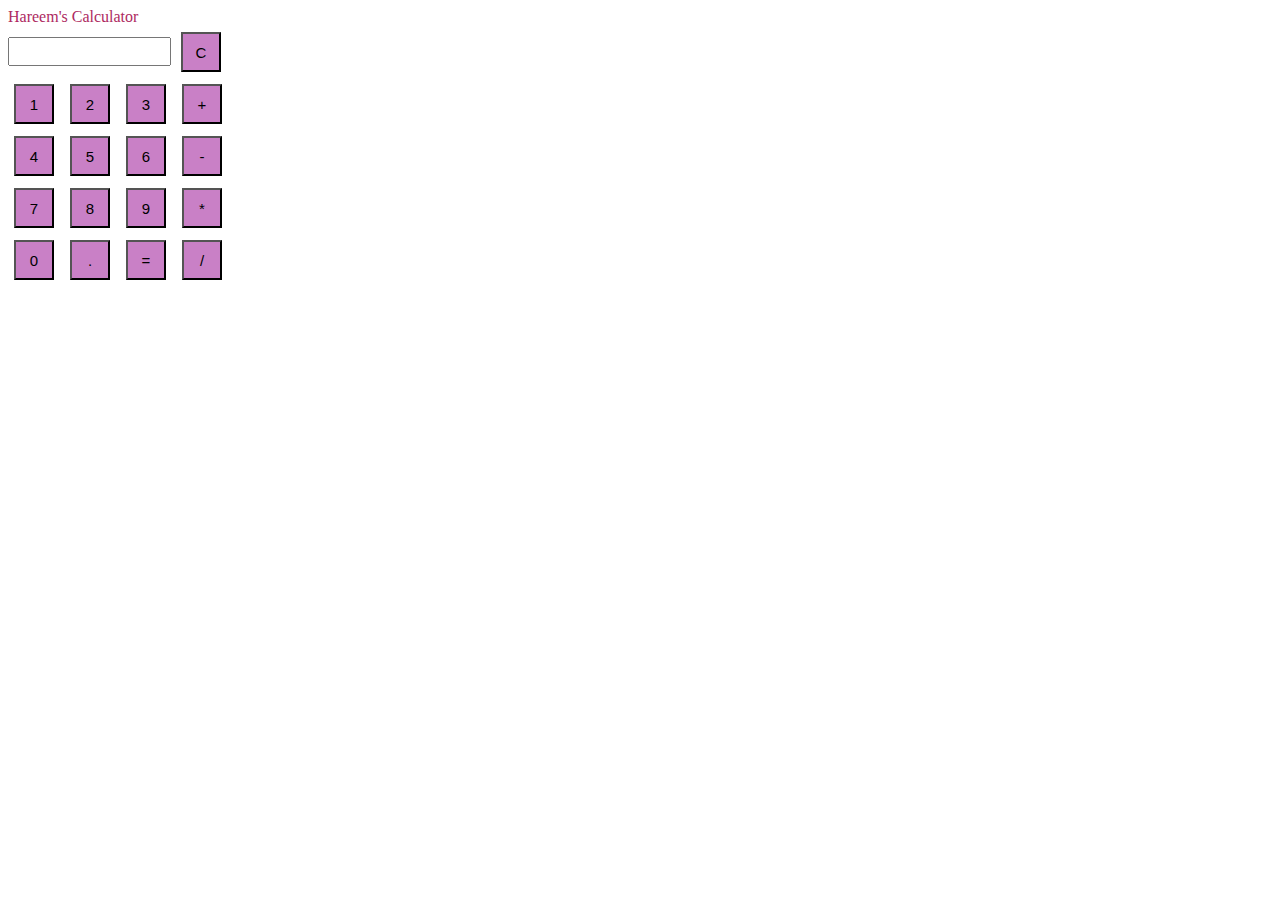
<file: Assignment_01/task1_9115.html>
<!DOCTYPE html>
<html>
<head>
  <title>Calculator in html</title>
  <style>
    input[type="button"] {
      width: 40px;
      height: 40px;
      font-size: 15px;
      margin: 6px;
      background-color: #c980c6; 
    }
    input[type="button"]:hover {
      background-color: #bd22ba;
    }
    #result {
      width: 155px;
      font-size: 20px;
      margin-bottom: 10px;
    }
  </style>
</head>
<body>
  <h2style="font-family:verdana"  style="color:rgb(174, 42, 97)"> Hareem's Calculator</h2><br>
  <input type="text" id="result" readonly>
  <input type="button" value="C" onclick="clearResult()"><br>
  <input type="button" value="1" onclick="appendToResult('1')">
  <input type="button" value="2" onclick="appendToResult('2')">
  <input type="button" value="3" onclick="appendToResult('3')">
  <input type="button" value="+" onclick="appendToResult('+')"><br>
  <input type="button" value="4" onclick="appendToResult('4')">
  <input type="button" value="5" onclick="appendToResult('5')">
  <input type="button" value="6" onclick="appendToResult('6')">
  <input type="button" value="-" onclick="appendToResult('-')"><br>
  <input type="button" value="7" onclick="appendToResult('7')">
  <input type="button" value="8" onclick="appendToResult('8')">
  <input type="button" value="9" onclick="appendToResult('9')">
  <input type="button" value="*" onclick="appendToResult('*')"><br>
  <input type="button" value="0" onclick="appendToResult('0')">
  <input type="button" value="." onclick="appendToResult('.')">
  <input type="button" value="=" onclick="calculate()">
  <input type="button" value="/" onclick="appendToResult('/')"><br>

  <script>
    function appendToResult(value) {
      document.getElementById('result').value += value;
    }
    
    function calculate() {
      var result = document.getElementById('result').value;
      var calculatedResult = eval(result); 
      document.getElementById('result').value = calculatedResult;
    }
    
    function clearResult() {
      document.getElementById('result').value = '';
    }
  </script>
</body>
</html>
</file>
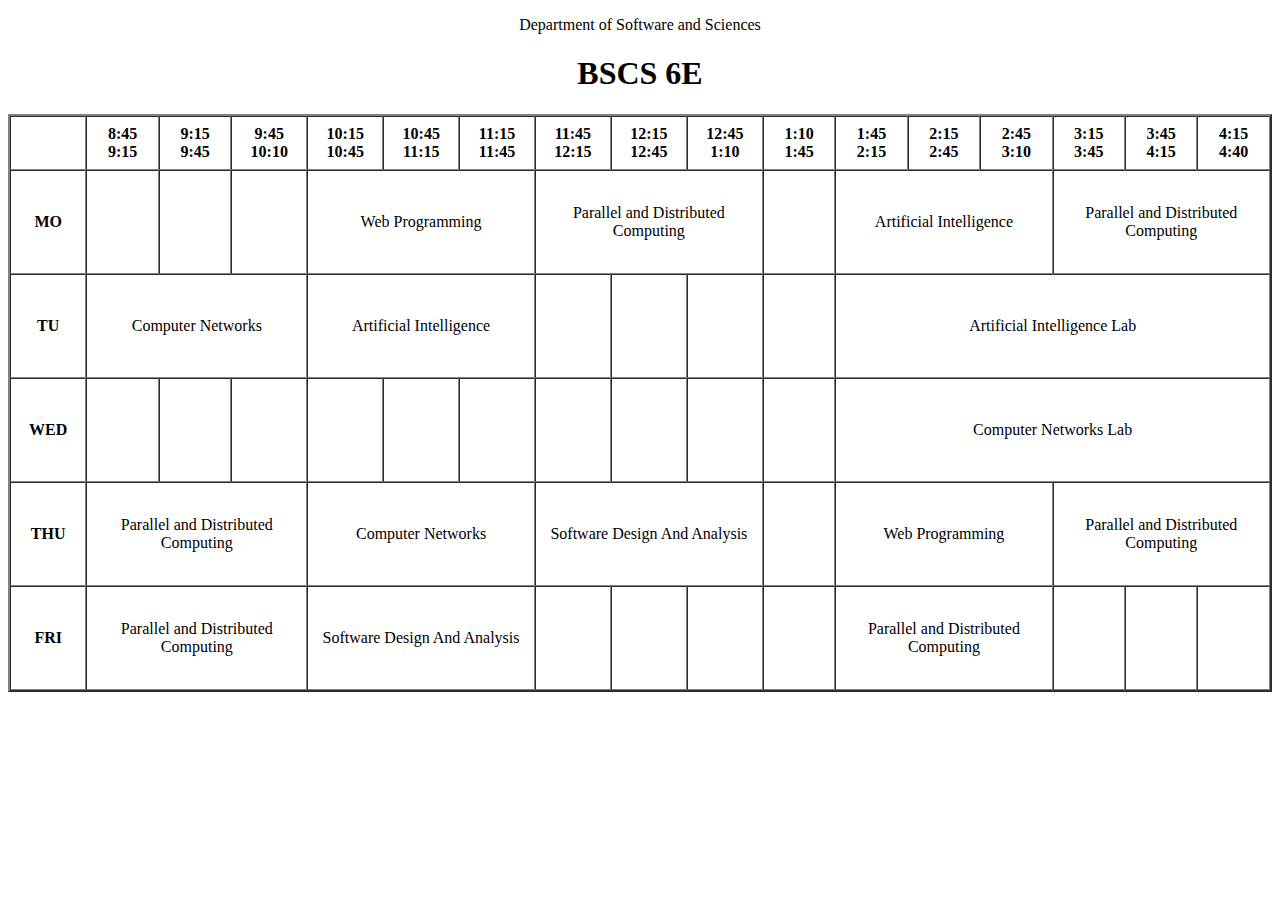
<file: Assignment_01/task2_9115.html>
<!DOCTYPE html>
<html>
<head>
  <title>TimeTable in html</title>
</head>
<p align="center">Department of Software and Sciences</p>
<h1 align="center">BSCS 6E</h1>
    <table border="2" cellspacing="0" align="center">
        <tr>
            <td align="center" height="50" width="100"><br>
                <b>   </b></br>
            </td>
            <td align="center" height="50" width="100">
                <b>8:45<br>9:15</b>
            </td>
            <td align="center" height="50" width="100">
                <b>9:15<br>9:45</b>
            </td>
            <td align="center" height="50" width="100">
                <b>9:45<br>10:10</b>
            </td>
            <td align="center" height="50" width="100">
                <b>10:15<br>10:45</b>
            </td>
            <td align="center" height="50" width="100">
                <b>10:45<br>11:15</b>
            </td>
            <td align="center" height="50" width="100">
                <b>11:15<br>11:45</b>
            </td>
            <td align="center" height="50" width="100">
                <b>11:45<br>12:15</b>
            </td>
            <td align="center" height="50" width="100">
                <b>12:15<br>12:45</b>
            <td align="center" height="50" width="100">
            <b>12:45<br>1:10</b>
            </td>
            <td align="center" height="50" width="100">
            <b>1:10<br>1:45</b>
            </td>
            <td align="center" height="50" width="100">
            <b>1:45<br>2:15</b>
            </td>
            <td align="center" height="50" width="100">
            <b>2:15<br>2:45</b>
            </td>
            <td align="center" height="50" width="100">
            <b>2:45<br>3:10</b>
            </td>
            <td align="center" height="50" width="100">
            <b>3:15<br>3:45</b>
            </td>
            <td align="center" height="50" width="100">
            <b>3:45<br>4:15</b>
            </td>
            <td align="center" height="50" width="100">
            <b>4:15<br>4:40</b>
            </td>
        </tr>
        <tr>
            <td align="center" height="100">
                <b>MO</b>
            </td>
            <td align="center" height="100"></td>
            <td align="center" height="100"></td>
            <td align="center" height="100"></td>
            <td colspan="3" rowspan:"0.5" align="center" height="50">Web Programming</td>
            <td colspan="3" rowspan:"0.5" align="center" height="50">Parallel and Distributed Computing</td>
            <td align="center" height="50"></td>
            <td colspan="3" rowspan:"0.5" align="center" height="50">Artificial Intelligence</td>
            <td colspan="3" rowspan:"0.5" align="center" height="50">Parallel and Distributed Computing</td>
        </tr>
        <tr>
            <td align="center" height="100">
                <b>TU</b>
            </td>
            <td colspan="3" rowspan:"0.5" align="center" height="50">Computer Networks</td>
            <td colspan="3" rowspan:"0.5" align="center" height="50">Artificial Intelligence</td>
            <td align="center" height="100"></td>
            <td align="center" height="100"></td>
            <td align="center" height="100"></td>
            <td align="center" height="100"></td>
            <td colspan="6" rowspan:"0.5" align="center" height="50">Artificial Intelligence Lab</td>
        </tr>
        <tr>
            <td align="center" height="100">
                <b>WED</b>
            </td>
            <td align="center" height="100"></td>
            <td align="center" height="100"></td>
            <td align="center" height="100"></td>
            <td align="center" height="100"></td>
            <td align="center" height="100"></td>
            <td align="center" height="100"></td>
            <td align="center" height="100"></td>
            <td align="center" height="100"></td>
            <td align="center" height="100"></td>
            <td align="center" height="100"></td>
            <td colspan="6" rowspan:"0.5" align="center" height="50">Computer Networks Lab</td>
        </tr>
        <tr>
            <td align="center" height="100">
                <b>THU</b>
            </td>
            <td colspan="3" rowspan:"0.5" align="center" height="50">Parallel and Distributed Computing</td>
            <td colspan="3" rowspan:"0.5" align="center" height="50">Computer Networks</td>
            <td colspan="3" rowspan:"0.5" align="center" height="50">Software Design And Analysis</td>
            <td align="center" height="100"></td>
            <td colspan="3" rowspan:"0.5" align="center" height="50">Web Programming</td>
            <td colspan="6" rowspan:"0.5" align="center" height="50">Parallel and Distributed Computing</td>
        </tr>
        <tr>
            <td align="center" height="100">
                <b>FRI</b>
            </td>
            <td colspan="3" rowspan:"0.5" align="center" height="50">Parallel and Distributed Computing</td>
            <td colspan="3" rowspan:"0.5" align="center" height="50">Software Design And Analysis</td>
            <td align="center" height="100"></td>
            <td align="center" height="100"></td>
            <td align="center" height="100"></td>
            <td align="center" height="100"></td>
            <td colspan="3" rowspan:"0.5" align="center" height="50">Parallel and Distributed Computing</td>
            <td align="center" height="100"></td>
            <td align="center" height="100"></td>
            <td align="center" height="100"></td>
        </tr>
    </table>
</body>
</html>
</file>
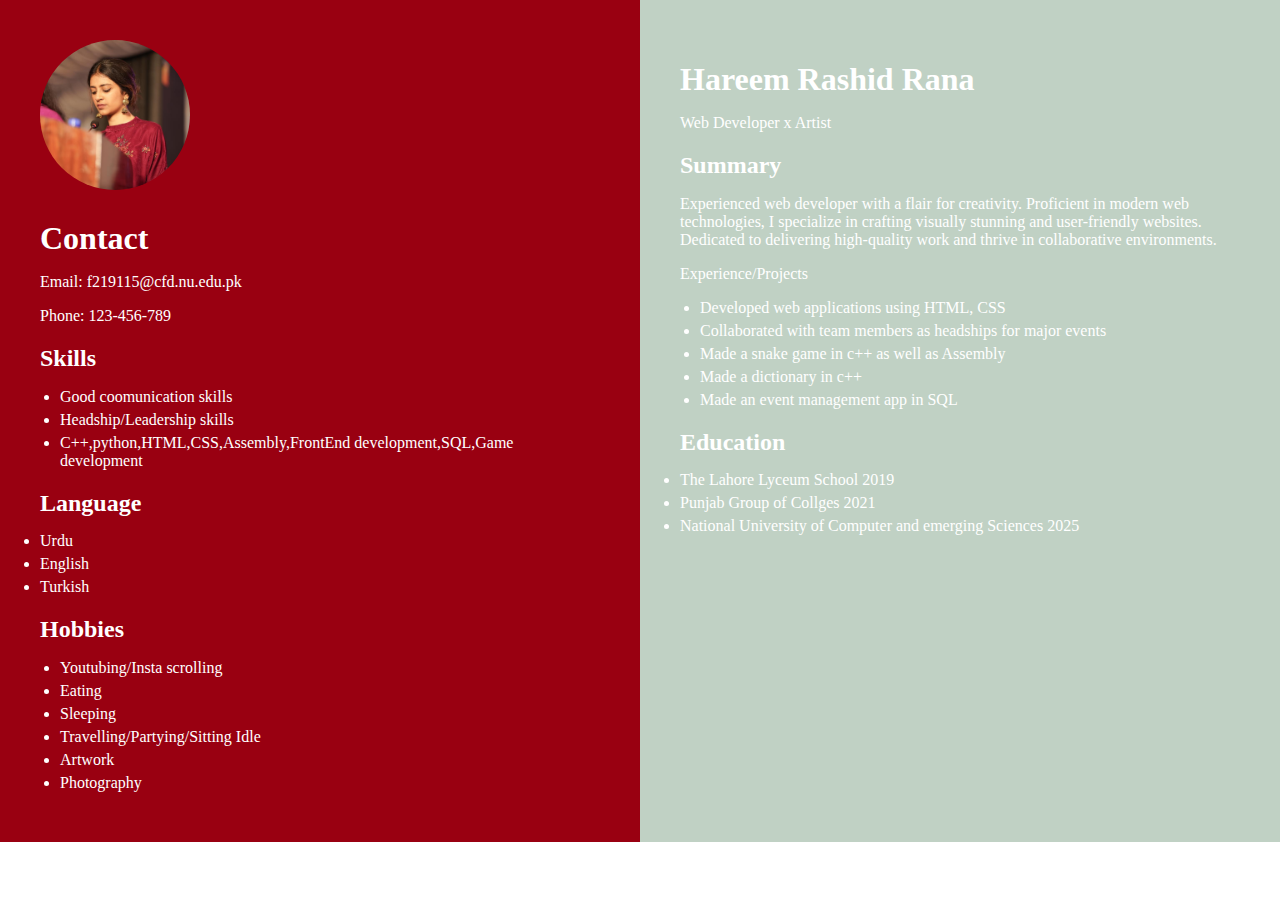
<file: Assignment_01/task3.html>
<!DOCTYPE html>
<html>
<head>
  <title>My CV</title>
  <style>
    body {
      font-family: "Times New Roman", Times, serif;
      padding: 0px;
      margin: 0px;
      display: flex;
    }
    .section {
      font-family: "Times New Roman", Times, serif;
      flex: 1;
      padding: 40px;
      color: #fff;
      box-sizing: border-box;
      position: relative;
    }
    .left-section {
      background-color: #990011FF; /* Blue background color for the left section */
    }
    .right-section {
      background-color: #c0d1c4; /* Green background color for the right section */
    }
    h1, h2 {
      margin-bottom: 15px;
    }
    p {
      margin-bottom: 10px;
    }
    ul {
      padding-left: 20px;
      margin-bottom: 10px;
    }
    li {
      margin-bottom: 5px;
    }
  </style>
</head>
<body>
  <div class="section left-section">
    <img src="hareem.jpeg" alt="Profile Picture" style="width: 150px ;height: 150px; border-radius: 90px; object-fit: cover; margin-bottom: 5px;">
    <h1>Contact</h1>
   
    <p>Email: f219115@cfd.nu.edu.pk</p>
    <p>Phone: 123-456-789</p>
    <h2>Skills</h2>
    <ul>
      <li>Good coomunication skills</li>
      <li>Headship/Leadership skills</li>
      <li>C++,python,HTML,CSS,Assembly,FrontEnd development,SQL,Game development</li>
    </ul>
    <h2>Language</h2>
    <li>Urdu</li>
        <li>English</li>
        <li>Turkish</li>
    <h2>Hobbies</h2>
    <ul>
        <li>Youtubing/Insta scrolling</li>
        <li>Eating</li>
        <li>Sleeping</li>
        <li>Travelling/Partying/Sitting Idle</li>
        <li>Artwork</li>
        <li>Photography</li>
      </ul>
  </div>
  <div class="section right-section">
    <h1>Hareem Rashid Rana</h1>
    <p>Web Developer x Artist</p>
    <h2>Summary</h2>
    <p>Experienced web developer with a flair for creativity. Proficient in modern web technologies, I specialize in crafting visually stunning and user-friendly websites. Dedicated to delivering high-quality work and thrive in collaborative environments.</p>
    <p>Experience/Projects</p>
    <ul>
      <li>Developed web applications using HTML, CSS</li>
      <li>Collaborated with team members as headships for major events</li>
      <li>Made a snake game in c++ as well as Assembly</li>
      <li>Made a dictionary in c++</li>
      <li>Made an event management app in SQL</li>
    </ul>
    <h2>Education</h2>
    <li>The Lahore Lyceum School 2019</li>
        <li>Punjab Group of Collges 2021</li>
        <li>National University of Computer and emerging Sciences 2025</li>
  </div>
</body>
</html>
</file>
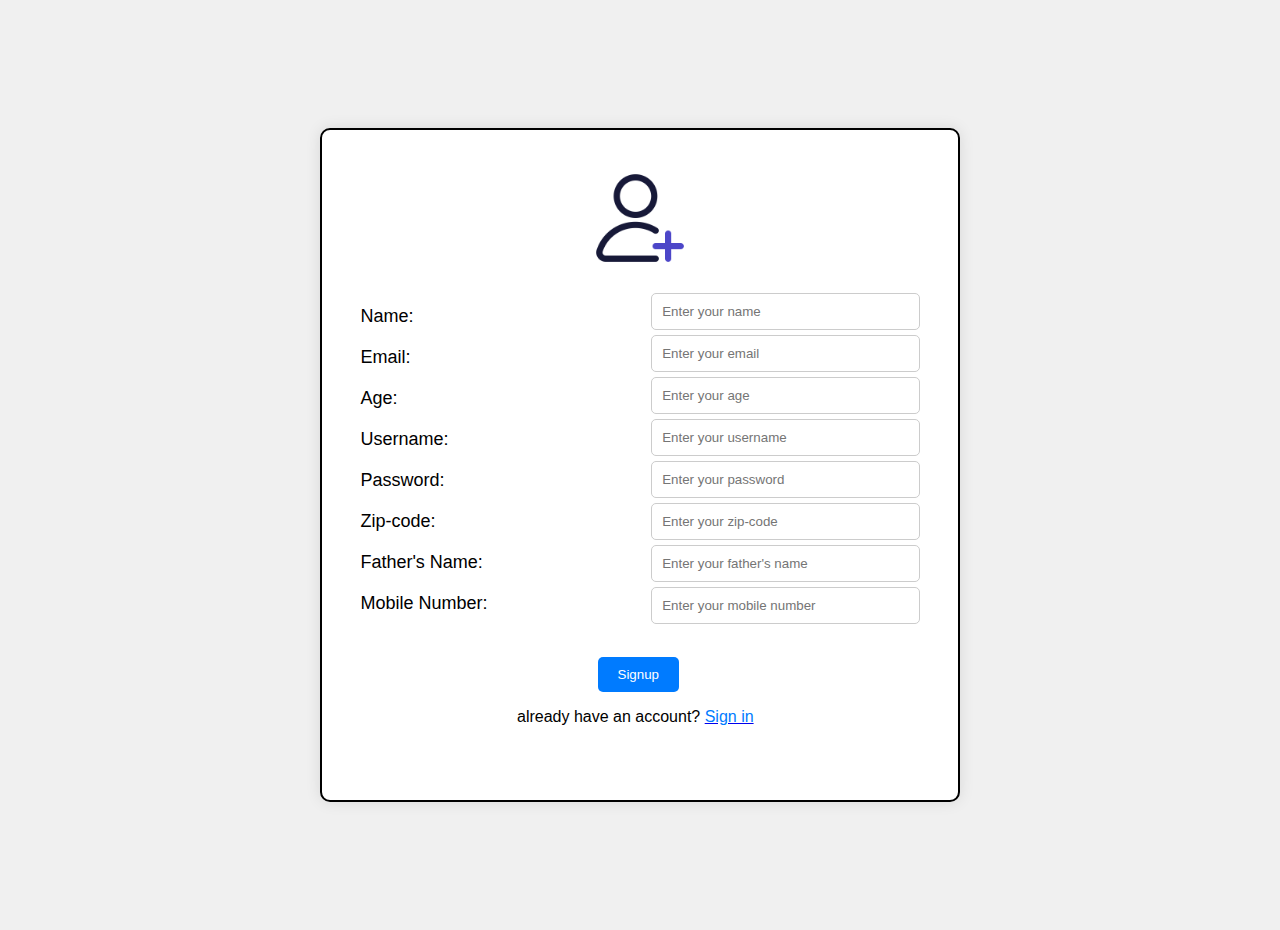
<file: lab_04/Task_2/signup.html>
<!DOCTYPE html>
<html lang="en">
<head>
    <meta charset="UTF-8">
    <meta name="viewport" content="width=device-width, initial-scale=1.0">
    <link rel="stylesheet" href="https://cdnjs.cloudflare.com/ajax/libs/font-awesome/6.5.1/css/all.min.css">
    <link rel="javascript" href="index.js">
    <title>DOC</title>
     
    <style>
        body {
            margin: 0;
            padding: 0;
            font-family: Arial, sans-serif;
            background-color: #f0f0f0;
        }

        .main {
            width: 50%;
            background-color: white;
            margin: 10% auto;
            border-radius: 10px;
            border: 2px solid black;
            padding: 3%;
            box-sizing: border-box;
            box-shadow: 0px 0px 15px rgba(0, 0, 0, 0.1);
        }

        .main img {
            width: 100px;
            height: auto;
            display: block;
            margin: 0 auto 20px;
        }

        .mainn {
            display: flex;
            justify-content: space-between;
            margin-bottom: 20px;
        }

        .main1, .main2 {
            width: 48%;
        }

        .main1 p {
            font-size: 18px;
            margin-bottom: 20px;
        }

        .main2 input {
            width: 100%;
            padding: 10px;
            border: 1px solid #ccc;
            border-radius: 5px;
            box-sizing: border-box;
            margin-top: 5px;
        }
        .main2 p{
         margin-left: -50%;
       }
        button {
            padding: 10px 20px;
            border: none;
            border-radius: 5px;
            background-color: #007bff;
            color: white;
            cursor: pointer;
            transition: background-color 0.3s ease;
            margin-top: 12%;
            margin-left: -20%;
        }

        button:hover {
            background-color: #0056b3;
        }
        .highlight{
            color: #007bff;
        }
        .highlight:hover{
            color:blue;
            font-size: x-large;
            transition: 0.3s ease;
        }
    </style>
</head>
<body>
    <form id="signupForm" onsubmit=" return signup_validation(event)" >
        <div class="main">
            <img src="add.png" alt="">
            <div class="mainn">
                <div class="main1">
                    <p>Name:</p>
                    <p>Email:</p>
                    <p>Age:</p>
                    <p>Username:</p>
                    <p>Password:</p>
                    <p>Zip-code:</p>
                    <p>Father's Name:</p>
                    <p>Mobile Number:</p>
                </div>
                <div class="main2">
                    <input type="text" placeholder="Enter your name" id="na" required>
                    <input type="email" placeholder="Enter your email" id="em" required>
                    <input type="number" placeholder="Enter your age" id="ag" required>
                    <input type="text" placeholder="Enter your username" id="us" required>
                    <input type="password" placeholder="Enter your password" id="pas" required>
                    <input type="text" placeholder="Enter your zip-code" id="zp" required>
                    <input type="text" placeholder="Enter your father's name" id="fn" required>
                    <input type="tel" placeholder="Enter your mobile number" id="mo" required>
                <button  type="submit">Signup</button>
                <p > already have an account? <a href="singin.html"><span class="highlight"> Sign in</span></a></p>
                
                </div>
            </div>
        </div>
       
    </form>
    <script src="index.js"></script>
</body>
</html>
</file>
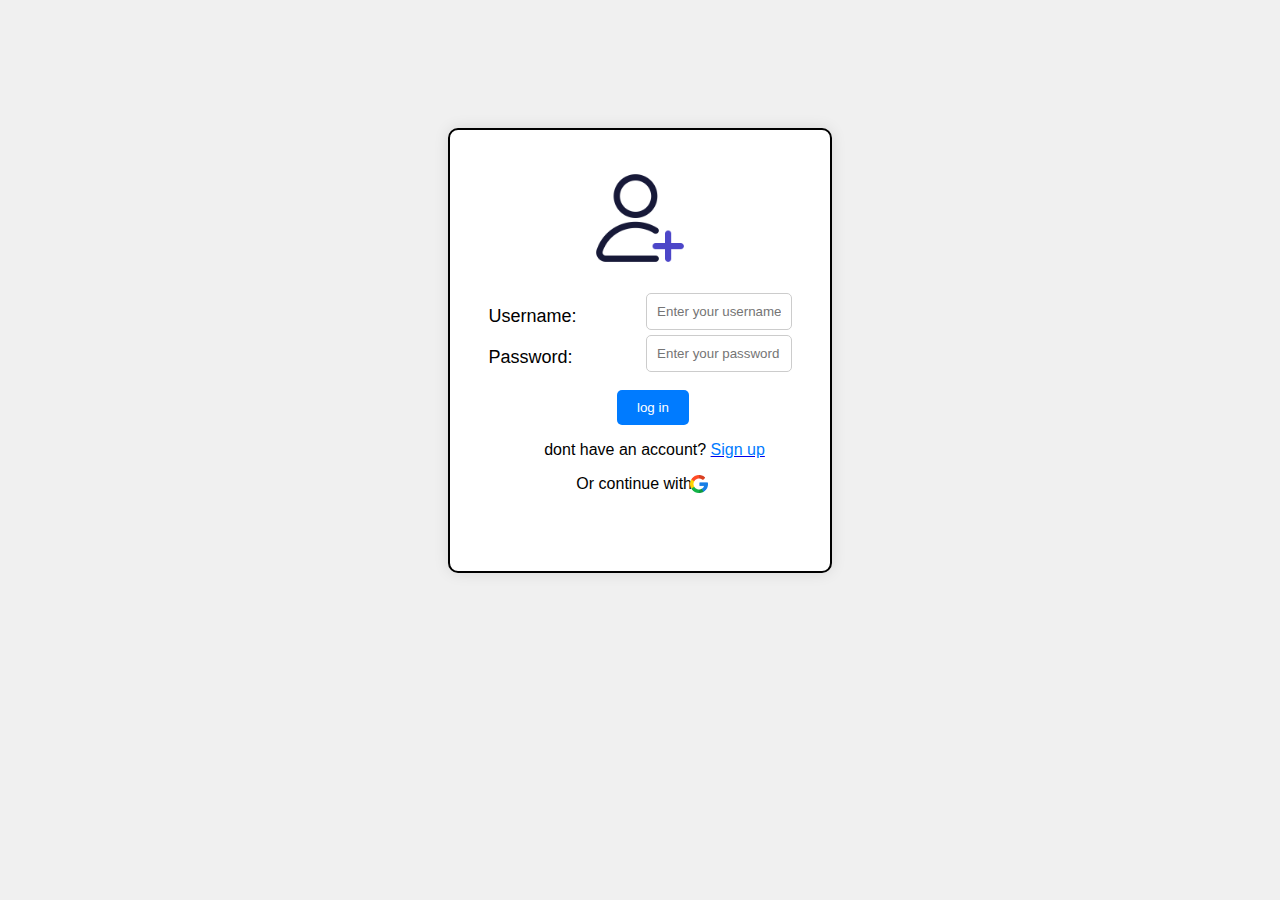
<file: lab_04/Task_2/singin.html>
<!DOCTYPE html>
<html lang="en">
<head>
    <meta charset="UTF-8">
    <meta name="viewport" content="width=device-width, initial-scale=1.0">
    <link rel="stylesheet" href="https://cdnjs.cloudflare.com/ajax/libs/font-awesome/6.5.1/css/all.min.css">
    <link rel="javascript" href="index.js">
    <link rel="stylesheet" href="style.css">
    <title>DOC</title>
     
    <style>
        body {
            margin: 0;
            padding: 0;
            font-family: Arial, sans-serif;
            background-color: #f0f0f0;
        }

        .main {
            width: 30%;
            background-color: white;
            margin: 10% auto;
            border-radius: 10px;
            border: 2px solid black;
            padding: 3%;
            box-sizing: border-box;
            box-shadow: 0px 0px 15px rgba(0, 0, 0, 0.1);
        }

        .main img {
            width: 100px;
            height: auto;
            display: block;
            margin: 0 auto 20px;
        }

        .mainn {
            display: flex;
            justify-content: space-between;
            margin-bottom: 20px;
        }

        .main1, .main2 {
            width: 48%;
        }

        .main1 p {
            font-size: 18px;
            margin-bottom: 20px;
        }

        .main2 input {
            width: 100%;
            padding: 10px;
            border: 1px solid #ccc;
            border-radius: 5px;
            box-sizing: border-box;
            margin-top: 5px;
        }
        .main2 p{
         margin-left: -70%;
       }
        button {
            padding: 10px 20px;
            border: none;
            border-radius: 5px;
            background-color: #007bff;
            color: white;
            cursor: pointer;
            transition: background-color 0.3s ease;
            margin-top: 12%;
            margin-left: -20%;
        }

        button:hover {
            background-color: #0056b3;
        }
        .highlight{
            color: #007bff;
        }
        .highlight:hover{
            color:blue;
            font-size: x-large;
            transition: 0.3s ease;
        }
       .gim img{
        width:8%;
      margin-top:-8.1%;
      margin-left: 53%;
       }
       .gim{
        margin-left:13%;
       }
    </style>
</head>
<body>
    <form id="signinForm" onsubmit=" return signin_validation(event)" >
        <div class="main">
            <img src="add.png" alt="">
            <div class="mainn">
                <div class="main1">
                     <p>Username:</p>
                    <p>Password:</p>
                </div>
                <div class="main2">
                    <input type="text" placeholder="Enter your username" id="name" required>
                    <input type="password" placeholder="Enter your password" id="password" required>
                <button  type="submit">log in</button>
                <p > dont have an account? <a href="signup.html"><span class="highlight"> Sign up</span></a></p>
                <div class="gim"><p>Or continue with <img src="google.png" alt="Google"></p></div>
                </div>
            </div>
        </div>
       
    </form>
    <script src="index.js"></script>
</body>
</html>
</file>
<file: lab_04/Task_2/style.css>
body{
    font-family: 'Poppins','sans-serif';
    padding: 0;
    margin: 0;
    color: black;
}
.navi{
    display:flex;
    width: 100%;
    padding: 1% 2% ;
    background-color:#fbfbfa;
    opacity: 80%;
    position:fixed;
    
  
}
.image{
    width: 15%;
  
 
}
.image img{
    align-items: end;
width: 85%;
}
.sign{
    width: 75%;
padding-top: 1.5%;
color: rgb(0, 0, 0);
transition: 1s ease;
}
.sign a{
    color: black;
    text-decoration: none;
  
    font-size:  15px;
    font-weight: 600;
    padding-right: 4%;
}
.sign a:hover{

      color: blue;
        transition: 1s ease;
        border-radius: 10px; 
             cursor: pointer;
}
.button_nav{
    margin-right: 2%;
    border: none;
    border-radius: 25px;
    box-sizing: none;
    padding: 1% 3% ;
    background-color: blue;
    color: white;
}
.button_nav:hover{
    border: solid blue;
    background-color: #fbfbfa;
    color: blue;
    transition: 1.3s ease;
}
</file>
